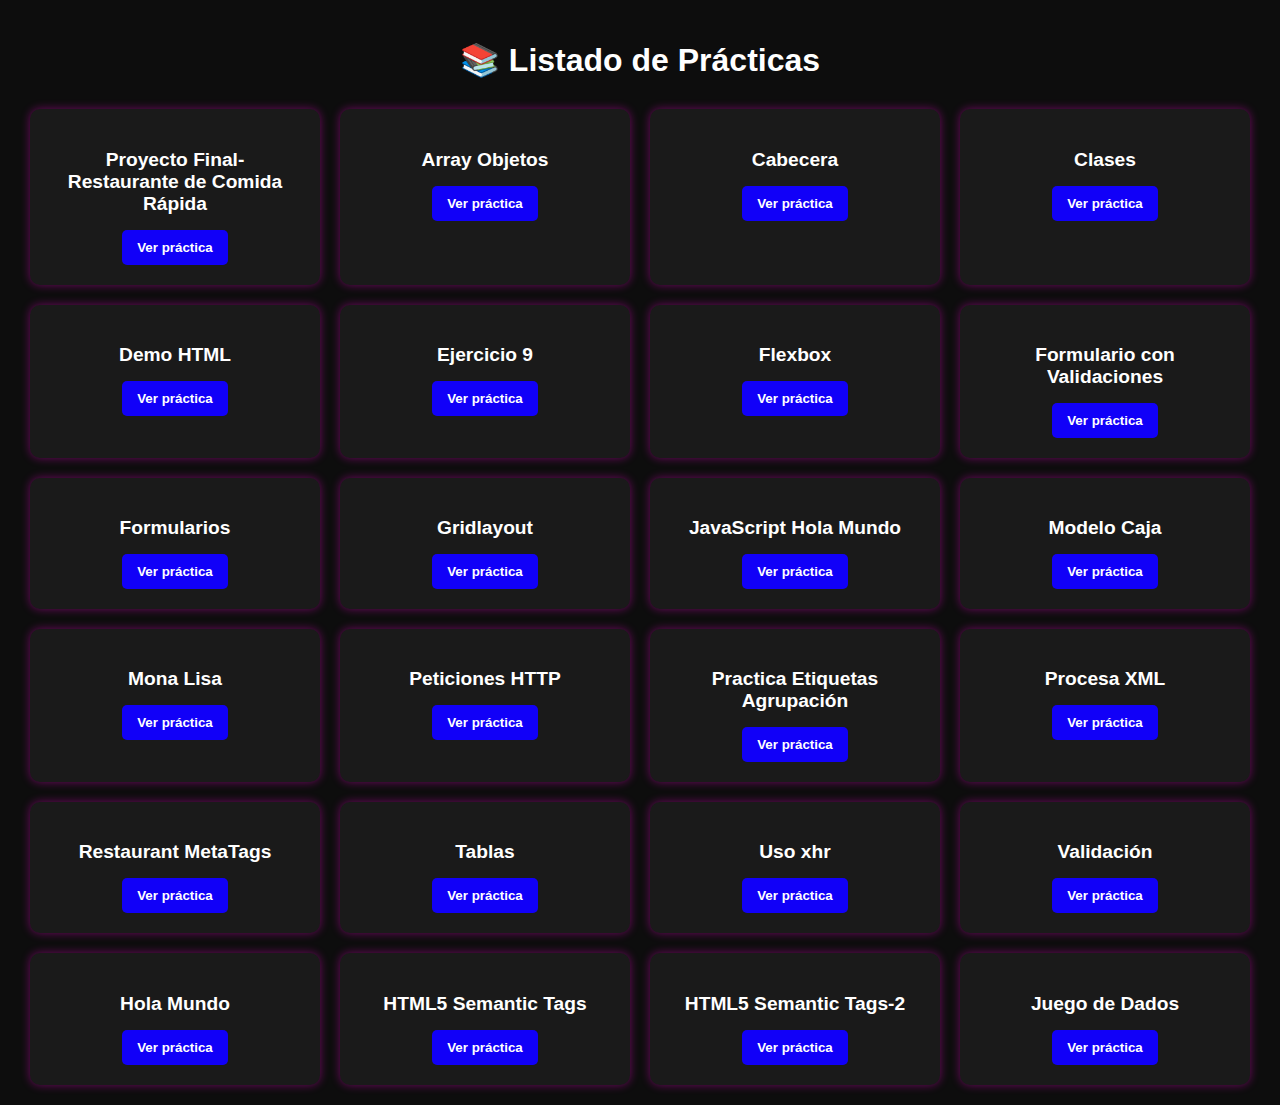
<file: index.html>
<!DOCTYPE html>
<html lang="en">
<head>
    <meta charset="UTF-8">
    <meta name="viewport" content="width=device-width, initial-scale=1.0">
    <link rel="stylesheet" href="estilos.css">
    <title>Lista de Prácticas</title>
    <meta name="description" content="¡Ven y prueba nuestra deliciosa comida rápida!">

<!-- Facebook Meta Tags -->
<meta property="og:url" content="https://aquino-reyes-glendy-monzerrat.github.io/ProgWeb/">
<meta property="og:type" content="website">
<meta property="og:title" content="Prácticas">
<meta property="og:description" content="Prácticas de la materia de programación web">
<meta property="og:image" content="https://raw.githubusercontent.com/Aquino-Reyes-Glendy-Monzerrat/ProgWeb/main/img.jpg
">

<!-- Twitter Meta Tags -->
<meta name="twitter:card" content="summary_large_image">
<meta property="twitter:domain" content="aquino-reyes-glendy-monzerrat.github.io">
<meta property="twitter:url" content="https://aquino-reyes-glendy-monzerrat.github.io/ProgWeb/">
<meta name="twitter:title" content="Prácticas">
<meta name="twitter:description" content="Prácticas de la materia de programación web">
<meta name="twitter:image" content="https://raw.githubusercontent.com/Aquino-Reyes-Glendy-Monzerrat/ProgWeb/main/img.jpg
">

</head>
<body>
     
 <h1>📚 Listado de Prácticas </h1>
    <div class="contenedor-practicas">

         <div class="practica">
        <h3>Proyecto Final- Restaurante de Comida Rápida</h3>
        <a href="https://aquino-reyes-glendy-monzerrat.github.io/ProyectoProgWeb/HTML/" target="_blank">
            <button>Ver práctica</button>
        </a>
    </div>

    <div class="practica">
        <h3>Array Objetos</h3>
        <a href="https://aquino-reyes-glendy-monzerrat.github.io/ProgWeb/ArrayObjetos/" target="_blank">
            <button>Ver práctica</button>
        </a>
    </div>
    
    <div class="practica">
        <h3>Cabecera</h3>
        <a href="https://aquino-reyes-glendy-monzerrat.github.io/ProgWeb/Cabecera/Ejercicio1.html" target="_blank">
            <button>Ver práctica</button>
        </a>
    </div>
    
    <div class="practica">
        <h3>Clases</h3>
        <a href="https://aquino-reyes-glendy-monzerrat.github.io/ProgWeb/Clases/" target="_blank">
            <button>Ver práctica</button>
        </a>
    </div>
    
    <div class="practica">
        <h3>Demo HTML</h3>
        <a href="https://aquino-reyes-glendy-monzerrat.github.io/ProgWeb/DemoHTML/paginaBasica.html" target="_blank">
            <button>Ver práctica</button>
        </a>
    </div>
    
    <div class="practica">
        <h3>Ejercicio 9</h3>
        <a href="https://aquino-reyes-glendy-monzerrat.github.io/ProgWeb/Ejercicio9/" target="_blank">
            <button>Ver práctica</button>
        </a>
    </div>
    
    <div class="practica">
        <h3>Flexbox</h3>
        <a href="https://aquino-reyes-glendy-monzerrat.github.io/ProgWeb/Flexbox/" target="_blank">
            <button>Ver práctica</button>
        </a>
    </div>
    
    <div class="practica">
        <h3>Formulario con Validaciones</h3>
        <a href="https://aquino-reyes-glendy-monzerrat.github.io/ProgWeb/FormularioConValidadciones/" target="_blank">
            <button>Ver práctica</button>
        </a>
    </div>
    
    <div class="practica">
        <h3>Formularios</h3>
        <a href="https://aquino-reyes-glendy-monzerrat.github.io/ProgWeb/Formularios/Ejemploforms.html" target="_blank">
            <button>Ver práctica</button>
        </a>
    </div>
    
    <div class="practica">
        <h3>Gridlayout</h3>
        <a href="https://aquino-reyes-glendy-monzerrat.github.io/ProgWeb/Gridlayout/" target="_blank">
            <button>Ver práctica</button>
        </a>
    </div>
    
    <div class="practica">
        <h3>JavaScript Hola Mundo</h3>
        <a href="https://aquino-reyes-glendy-monzerrat.github.io/ProgWeb/JavaScript/" target="_blank">
            <button>Ver práctica</button>
        </a>
    </div>
    
    <div class="practica">
        <h3>Modelo Caja</h3>
        <a href="https://aquino-reyes-glendy-monzerrat.github.io/ProgWeb/ModeloCaja/" target="_blank">
            <button>Ver práctica</button>
        </a>
    </div>
    
    <div class="practica">
        <h3>Mona Lisa</h3>
        <a href="https://aquino-reyes-glendy-monzerrat.github.io/ProgWeb/MonaLisa/ProyectoMonalisa.html" target="_blank">
            <button>Ver práctica</button>
        </a>
    </div>
    
    <div class="practica">
        <h3>Peticiones HTTP</h3>
        <a href="https://aquino-reyes-glendy-monzerrat.github.io/ProgWeb/PeticionesHTTP/" target="_blank">
            <button>Ver práctica</button>
        </a>
    </div>
    
    <div class="practica">
        <h3>Practica Etiquetas Agrupación</h3>
        <a href="https://aquino-reyes-glendy-monzerrat.github.io/ProgWeb/Practica_etiquetasagrupacion/" target="_blank">
            <button>Ver práctica</button>
        </a>
    </div>
    
    <div class="practica">
        <h3>Procesa XML</h3>
        <a href="https://aquino-reyes-glendy-monzerrat.github.io/ProgWeb/ProcesaXML/" target="_blank">
            <button>Ver práctica</button>
        </a>
    </div>
    
    <div class="practica">
        <h3>Restaurant MetaTags</h3>
        <a href="https://aquino-reyes-glendy-monzerrat.github.io/ProgWeb/RestauranttMetatags/" target="_blank">
            <button>Ver práctica</button>
        </a>
    </div>
    
    <div class="practica">
        <h3>Tablas</h3>
        <a href="https://aquino-reyes-glendy-monzerrat.github.io/ProgWeb/Tablas/Basicas.html" target="_blank">
            <button>Ver práctica</button>
        </a>
    </div>
    
    <div class="practica">
        <h3>Uso xhr</h3>
        <a href="https://aquino-reyes-glendy-monzerrat.github.io/ProgWeb/Usoxhr/" target="_blank">
            <button>Ver práctica</button>
        </a>
    </div>
    
    <div class="practica">
        <h3>Validación</h3>
        <a href="https://aquino-reyes-glendy-monzerrat.github.io/ProgWeb/Validacion/" target="_blank">
            <button>Ver práctica</button>
        </a>
    </div>
    
    <div class="practica">
        <h3>Hola Mundo</h3>
        <a href="https://aquino-reyes-glendy-monzerrat.github.io/ProgWeb/holamundo/etiquetas.html" target="_blank">
            <button>Ver práctica</button>
        </a>
    </div>
    
    <div class="practica">
        <h3>HTML5 Semantic Tags</h3>
        <a href="https://aquino-reyes-glendy-monzerrat.github.io/ProgWeb/html5-semantic-tags/index.html" target="_blank">
            <button>Ver práctica</button>
        </a>
    </div>

    <div class="practica">
        <h3>HTML5 Semantic Tags-2</h3>
        <a href="https://aquino-reyes-glendy-monzerrat.github.io/ProgWeb/html5-semantic-tags/index2.html" target="_blank">
            <button>Ver práctica</button>
        </a>
    </div>

    
    <div class="practica">
        <h3>Juego de Dados</h3>
        <a href="https://aquino-reyes-glendy-monzerrat.github.io/ProgWeb/Dados/" target="_blank">
            <button>Ver práctica</button>
        </a>
    </div>

</div>












</body>
</html>
</file>
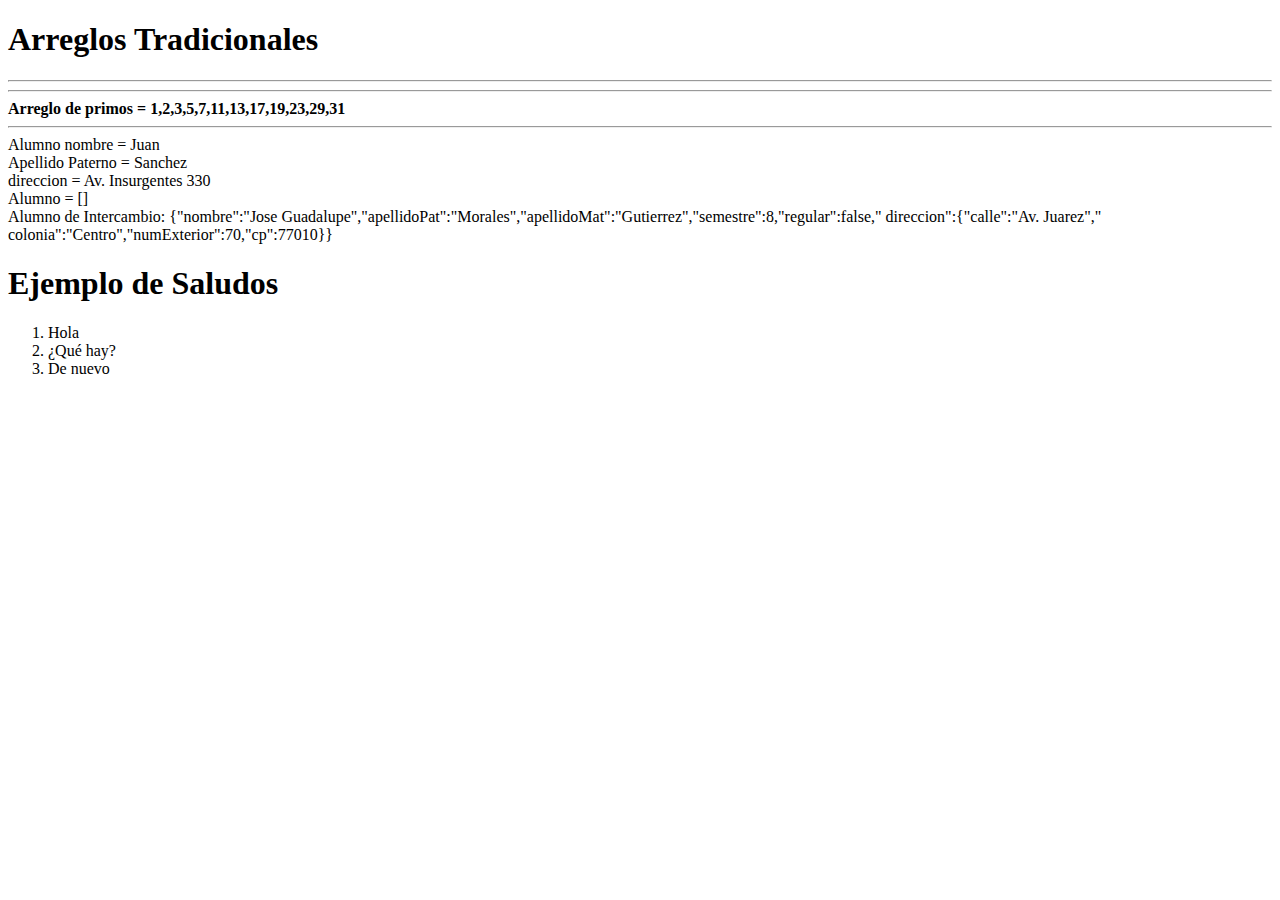
<file: ArrayObjetos/index.html>
<!DOCTYPE html>
<html lang="en">
<head>
    <meta charset="UTF-8">
    <meta name="viewport" content="width=device-width, initial-scale=1.0">

    <script src="funciones.js"></script>

    <title>Arreglos y objetos en JavaScript</title>

</head>
<body>

<h1>Arreglos Tradicionales</h1>
<hr>
<div id="divArrayIndice" class="poo"></div>

<div id="divAsociativos"  class="poo" ></div>

<div id="Objetos"  class="poo"></div>

<!-- 
<div id="divArrayIndice">Aquí va el contenido de este div</div> -->


<!--  Llamada a funciones js -->
<script>
    saludo();
    crearArrayTradicional();
    arraysAsociativo();
</script>

</body>
</html>
</file>
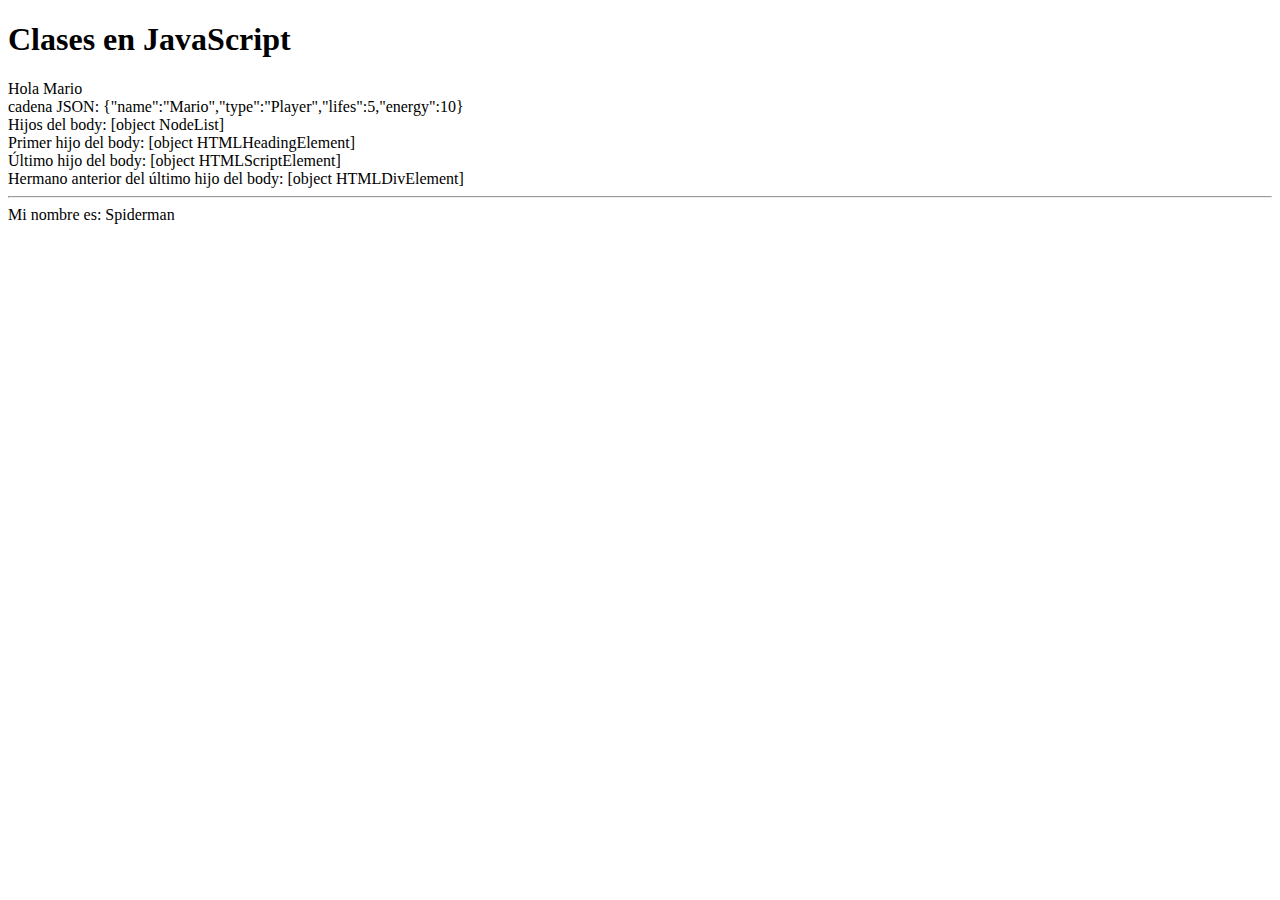
<file: Clases/index.html>
<!DOCTYPE html>
<html lang="en">
<head>
	<meta charset="UTF-8">
	<meta name="viewport" content="width=device-width, initial-scale=1.0">
	<script src="biblioteca.js"></script>
	<title>Uso de clases JavaScript</title>
</head>
<body>
	<h1>Clases en JavaScript</h1>
	<div id="divPoo" class="detalle"></div>
	<hr>
	<div id="divSegundo" class="detalle"></div>
	<script>
		const mario = new Personaje("Mario");   // '¡Bienvenido/a, Mario!'

		const divRes = document.querySelectorAll("div")[0]; //[divPoo, divSegundo]
		if (divRes){
		  //divRes.innerHTML = "Hola " + mario.hola();
		  divRes.innerHTML = `Hola ${mario.hola()}`;
		  divRes.innerHTML += "<br/>cadena JSON: " + JSON.stringify(mario);
		

		  divRes.innerHTML += "<br/>Hijos del body: " + document.body.childNodes;
		  divRes.innerHTML += "<br/>Primer hijo del body: " + document.body.firstElementChild;
		  divRes.innerHTML += "<br/>Último hijo del body: " + document.body.lastElementChild;
		  divRes.innerHTML += "<br/>Hermano anterior del último hijo del body: " + document.body.lastElementChild.previousElementSibling;

		}
	</script>
	<script src="juego.js">
	</script>
</body>
</html>
</file>
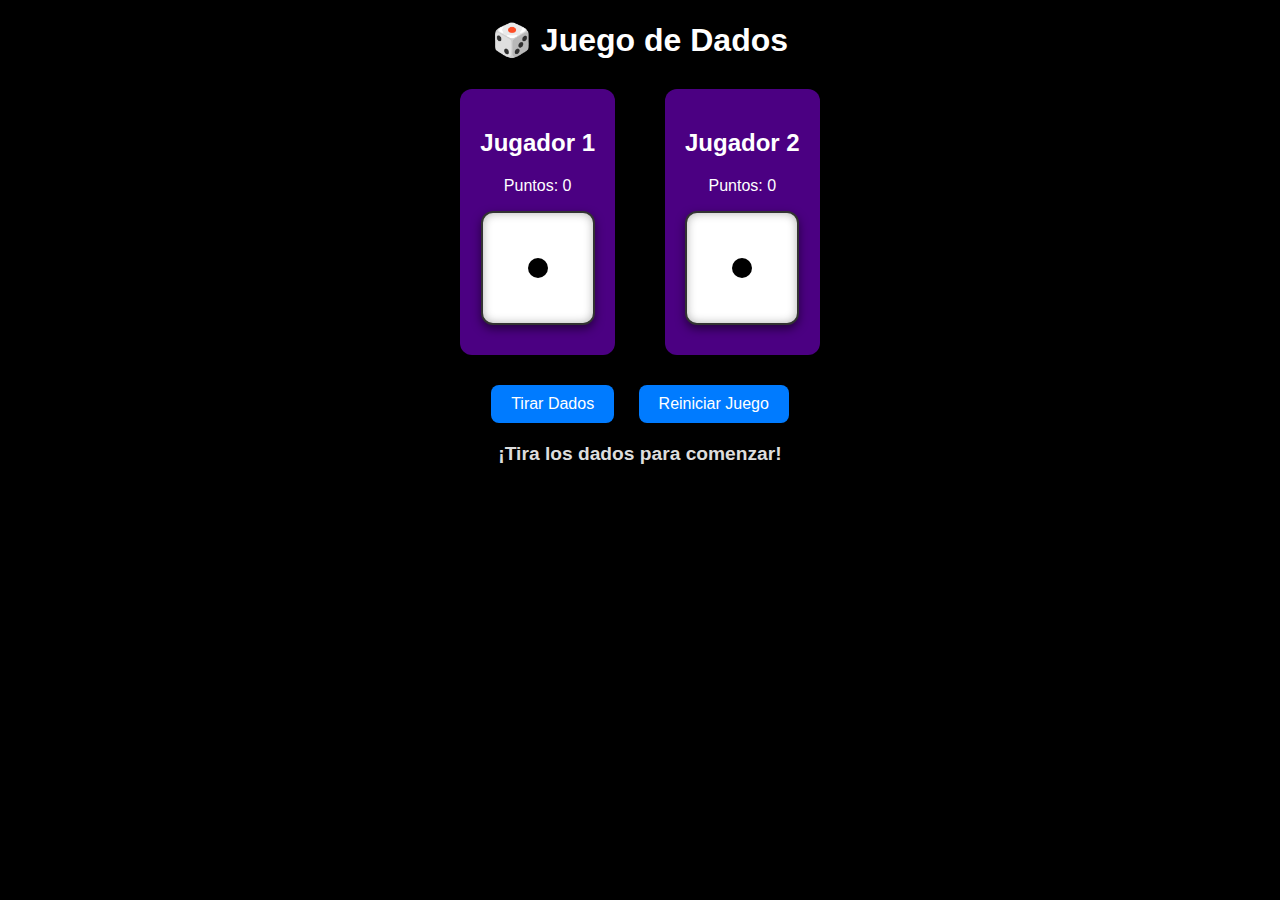
<file: Dados/index.html>
<!DOCTYPE html>
<html lang="es">
<head>
  <meta charset="UTF-8" />
  <meta name="viewport" content="width=device-width, initial-scale=1.0"/>
  <title>Juego de Dados</title>
  <link rel="stylesheet" href="estilos.css" />
</head>
<body>
  <h1>🎲 Juego de Dados</h1>
  
  <div class="juego">
    <div class="jugador">
      <h2>Jugador 1</h2>
      <p>Puntos: <span id="puntos1">0</span></p>
      <div class="dado" id="dado1"></div>
    </div>
    <div class="jugador">
      <h2>Jugador 2</h2>
      <p>Puntos: <span id="puntos2">0</span></p>
      <div class="dado" id="dado2"></div>
    </div>
  </div>
  
  <div class="botones">
    <button onclick="tirarDados()">Tirar Dados</button>
    <button onclick="reiniciarJuego()">Reiniciar Juego</button>
  </div>
<div id="resultado" class="mensaje"></div>

  <script src="script.js"></script>
</body>
</html>
</file>
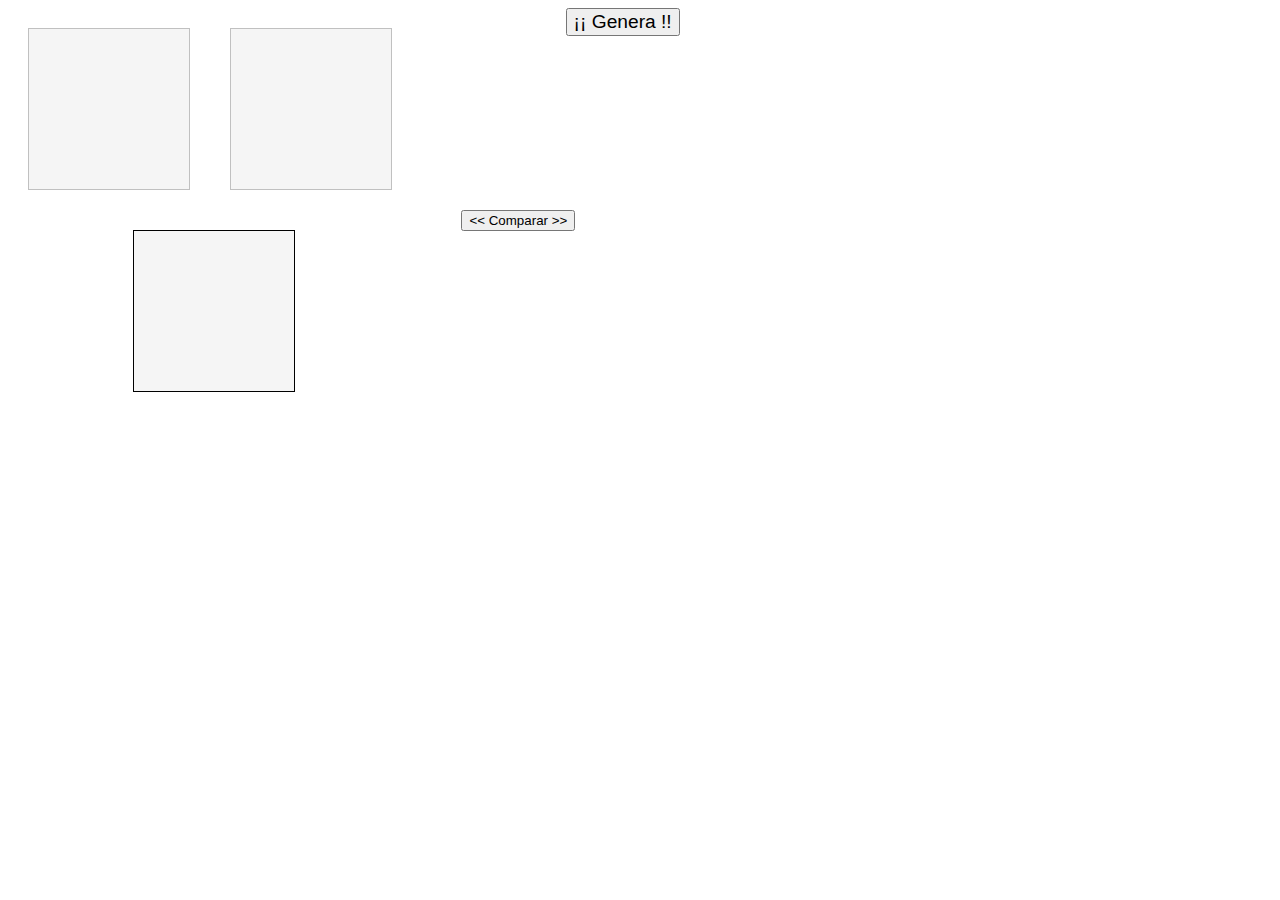
<file: Ejercicio9/index.html>
<!DOCTYPE html>
<html lang="en">

  <head>

    <meta charset="UTF-8" />

    <meta name="viewport" content="width=device-width, initial-scale=1.0" />

    <script src="javascript.js"></script>

    <link rel="stylesheet" href="estilos.css" />

    <title>Ejercicio 9-Dom</title>

  </head>

  <body>

    <input id="genera" type="button" value="¡¡ Genera !!" onclick="genera()" />

    <div id="primero"></div>

    <div id="segundo"></div>

    <div class="clear"></div>
  
    <input
      id="compara"
      type="button"
      value="<< Comparar >>"
      onclick="compara()"
    />
    
    <div id="resultado"></div>

  </body>
</html>
</file>
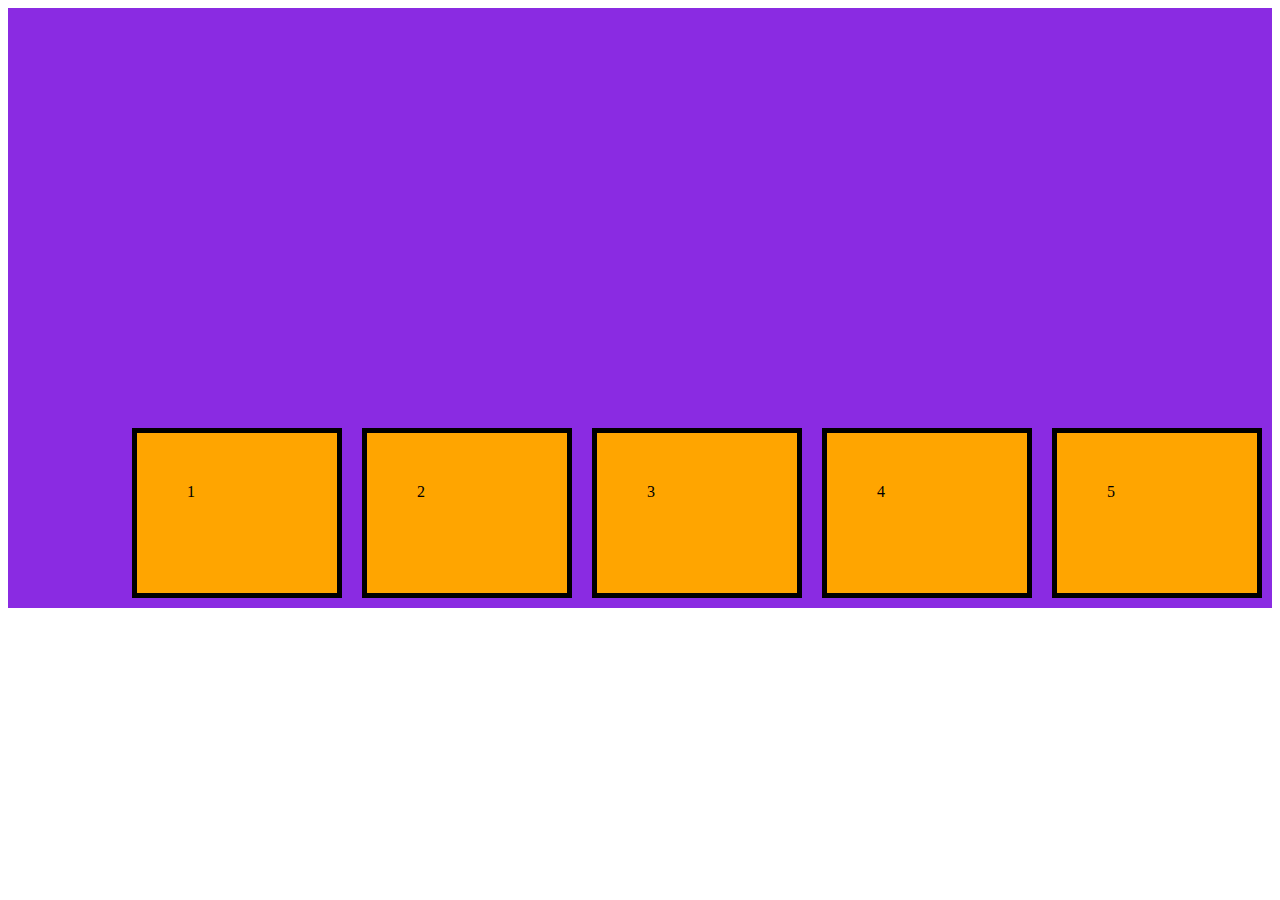
<file: Flexbox/index.html>
<!DOCTYPE html>
<html lang="en">
<head>
	<meta charset="UTF-8">
	<meta name="viewport" content="width=device-width, initial-scale=1.0">
	<link rel="stylesheet" href="estilos.css" />
	<title>Document</title>
</head>
<body>

		<div class="container"> <!-- Flex container -->

 		<div class="item item-1">1</div> <!-- Flex items -->
 		<div class="item item-2">2</div>
 		<div class="item item-3">3</div>

 		<div class="item item-4">4</div>
 		<div class="item item-5">5</div>
 		
		</div>

</body>
</html>
</file>
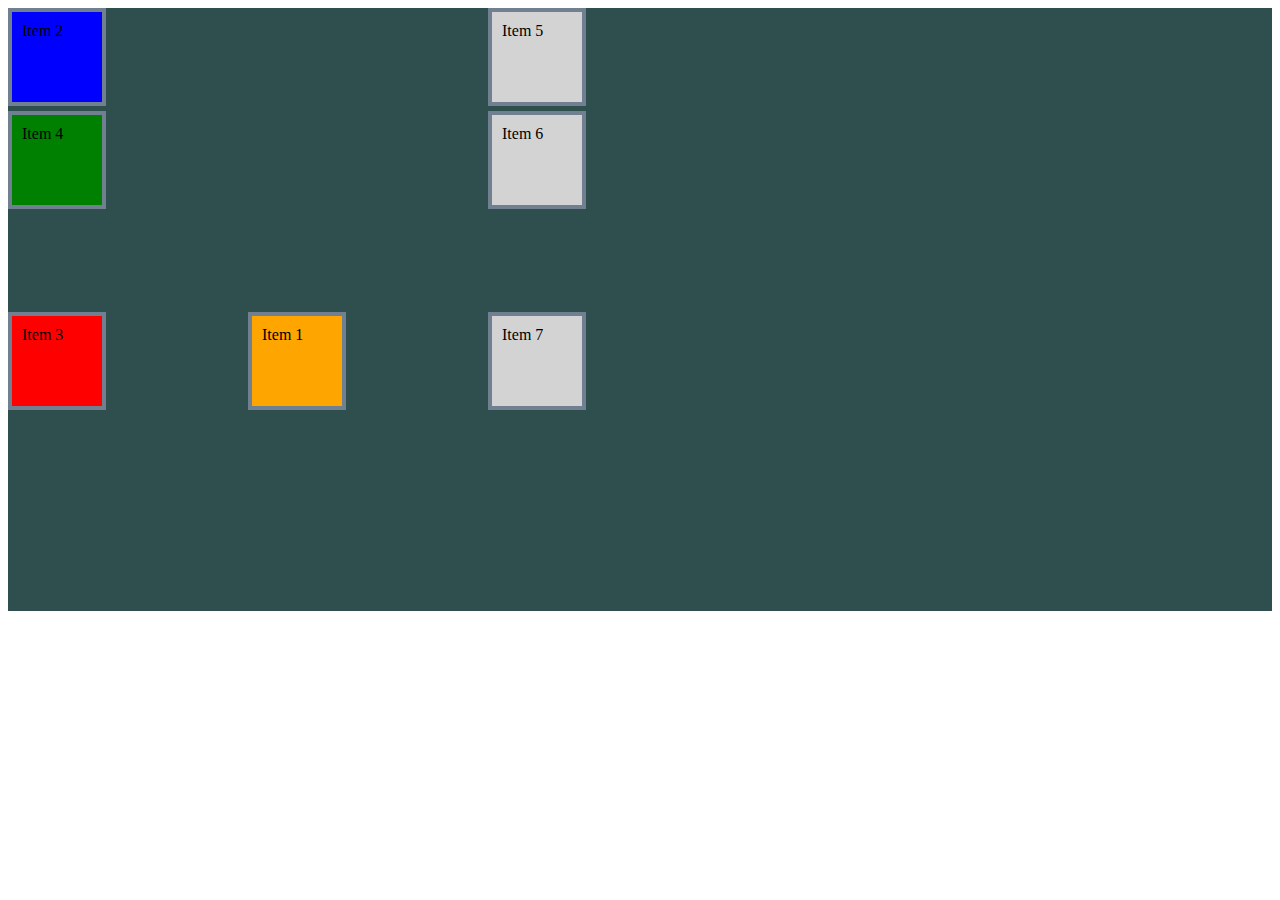
<file: Gridlayout/index.html>
<!doctype html>
<html lang="en">
	<head>
		<meta charset="UTF-8" />
		<meta name="viewport" content="width=device-width, initial-scale=1.0" />
		<meta name="google" content="notraslate"/>
		<link rel="stylesheet" href="estilos.css" />
		<title>Document</title>
	</head>
	<body>
		<div class="contenedor">
			<!-- contenedor -->

			<div class="item item-1">Item 1</div>
			<!-- cada uno de los ítems del grid -->

			<div class="item item-2">Item 2</div>

			<div class="item item-3">Item 3</div>

			<div class="item item-4">Item 4</div>

			<div class="item item-5">Item 5</div>

			<div class="item item-6">Item 6</div>

			<div class="item item-7">Item 7</div>



		</div>
	</body>
</html>
</file>
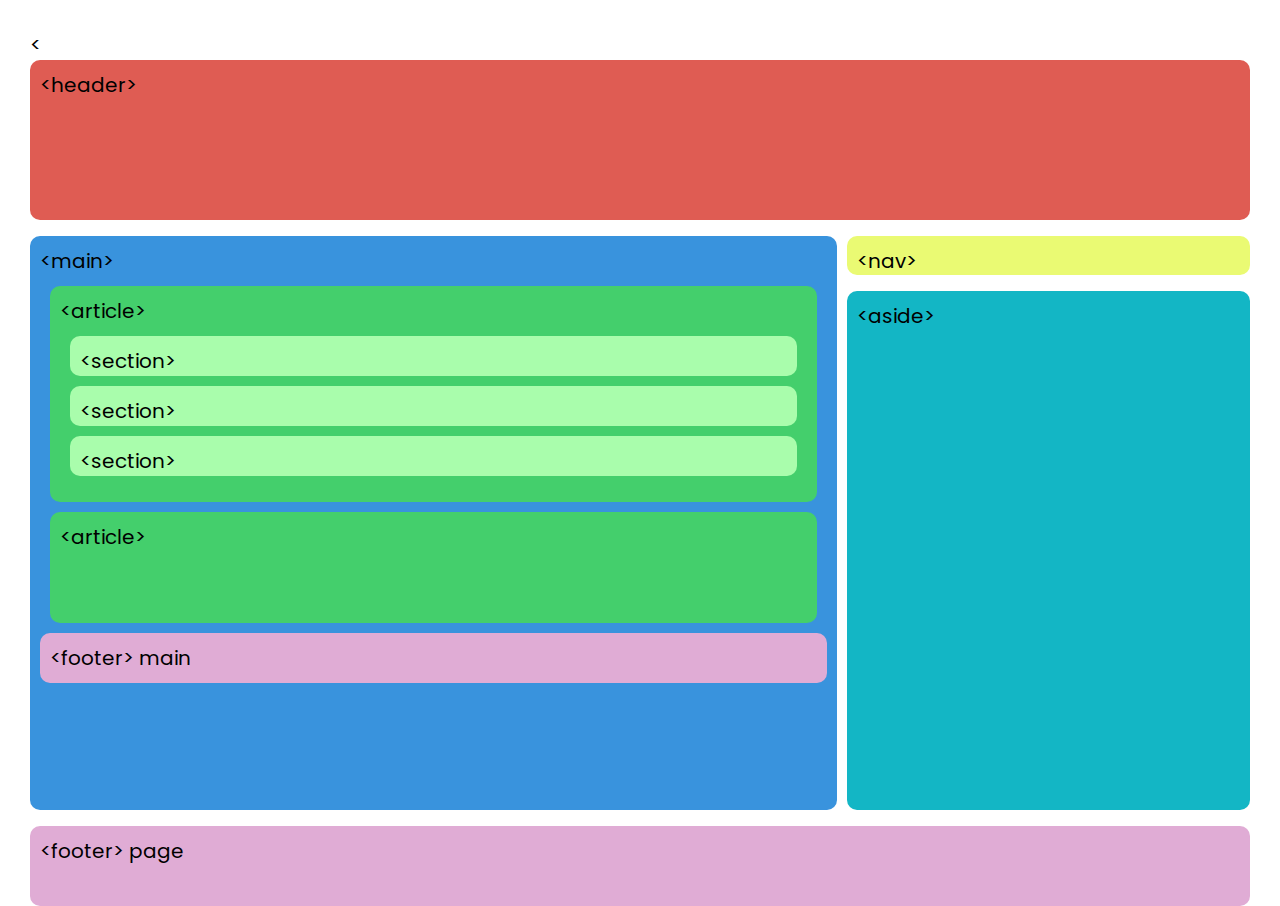
<file: html5-semantic-tags/index.html>
<<!DOCTYPE html>
<html lang="en">

<head>
  <meta charset="UTF-8">
  <meta name="viewport" content="width=device-width, initial-scale=1.0">
  <title>Semantic Tags</title>
</head>
<link rel="stylesheet" href="style.css">

<body>
  <div class="container">

    <header>&lt;header&gt;</header>

    <nav>&lt;nav&gt;</nav>

    <aside>&lt;aside&gt;</aside>

    <main>&lt;main&gt;

      <article>&lt;article&gt;

        <section>&lt;section&gt;</section>
        <section>&lt;section&gt;</section>
        <section>&lt;section&gt;</section>

      </article>


      <article class="article second-article">&lt;article&gt;
      </article>

      <footer class="footer-main">&lt;footer&gt; main</footer>

    </main>

    <footer>&lt;footer&gt; page</footer>

  </div>

</body>

</html>
</file>
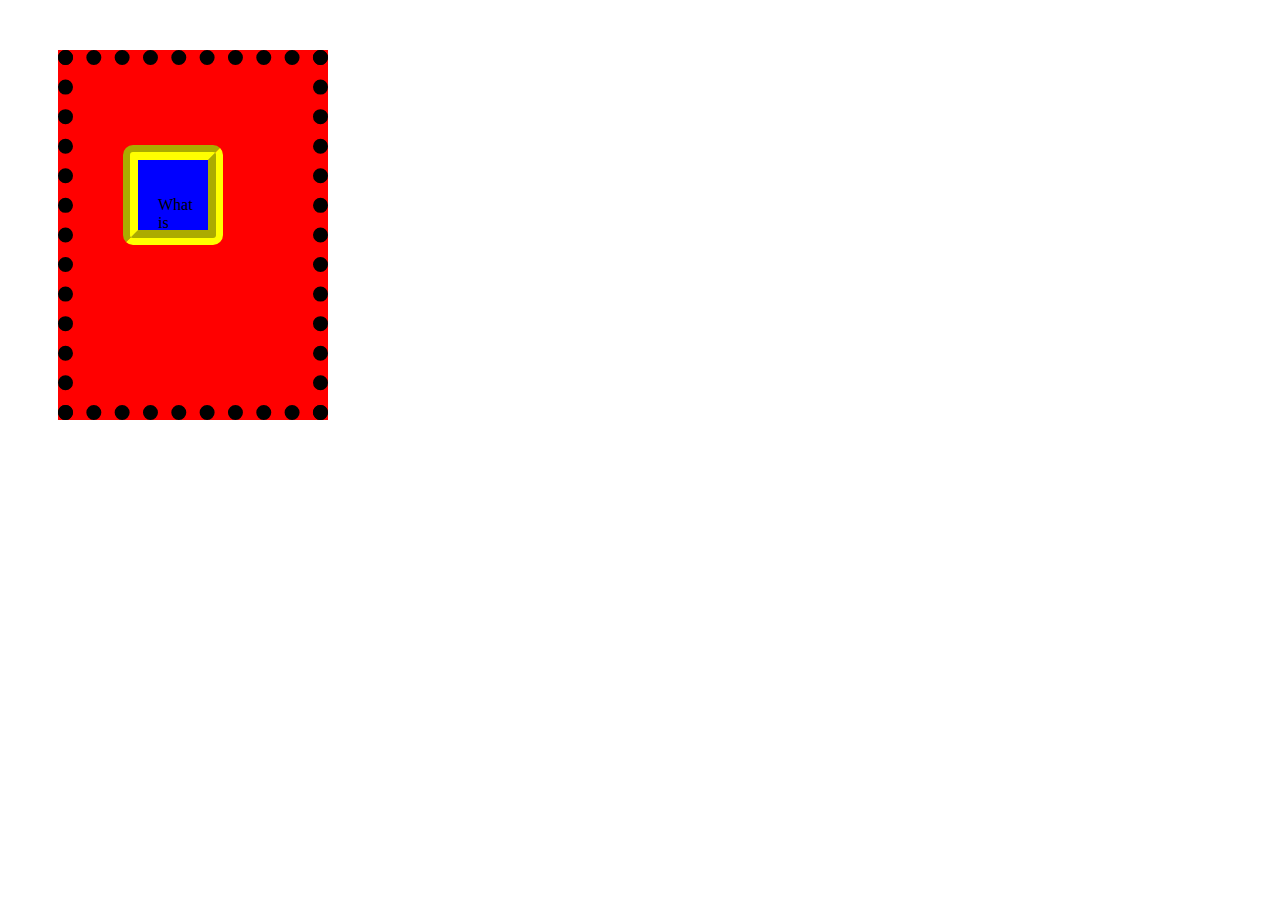
<file: ModeloCaja/index.html>
<!DOCTYPE html>
<html lang="en">
<head>
	<meta charset="UTF-8">
	<meta name="viewport" content="width=device-width, initial-scale=1.0">
	<link rel="stylesheet" href="estilos.css" />
	<title>Document</title>
</head>
<body>
	
<div id = "contenedor_principal">
	
<div id = "contenedor_hijo">
	<p>What is Lorem ipsum</p>
</div>


</div>


</body>
</html>
</file>
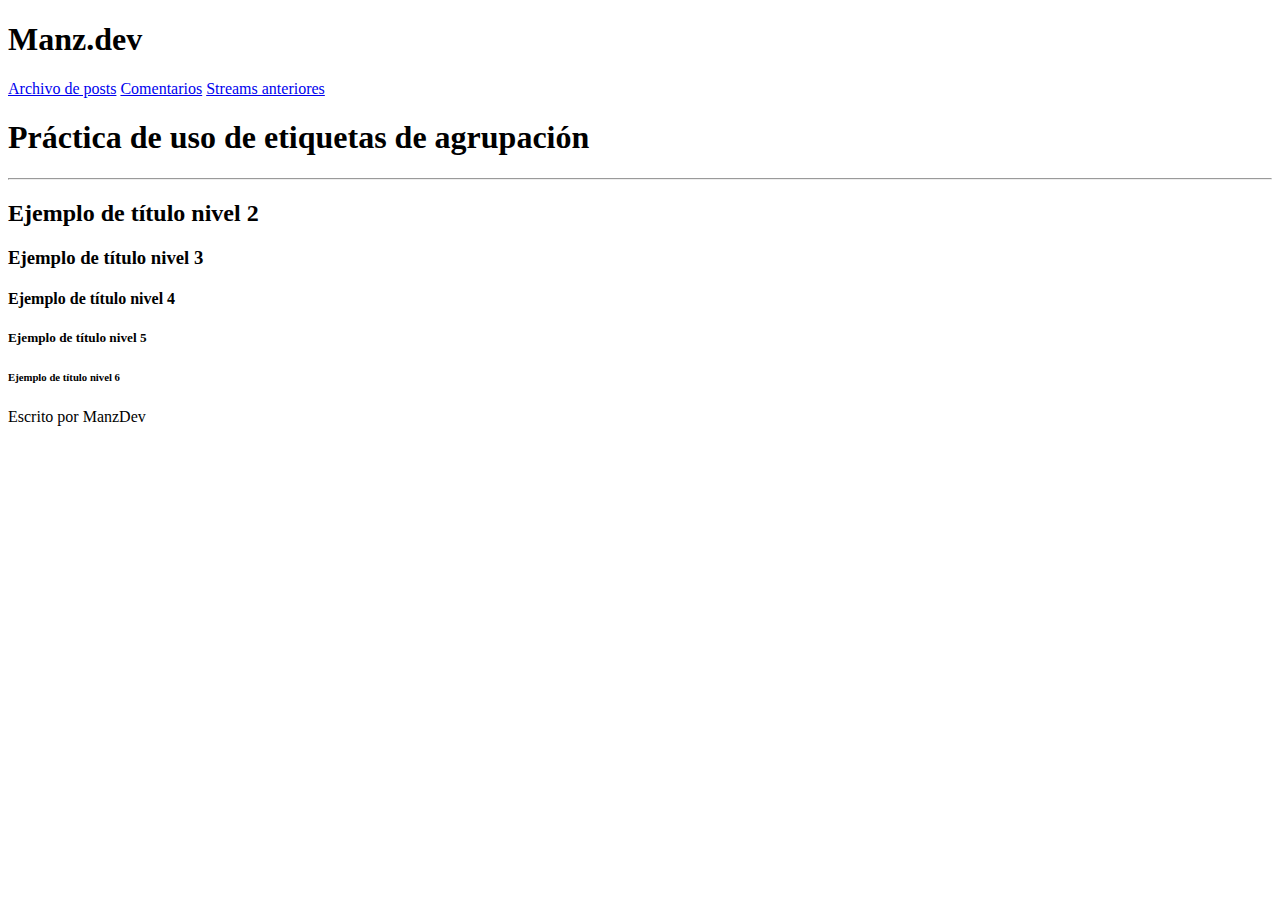
<file: Practica_etiquetasagrupacion/index.html>
<!DOCTYPE html>
<html lang="en">
<head>
	<meta charset="UTF-8">
	<meta name="viewport" content="width=device-width, initial-scale=1.0">
	<title>Prática de etiquetas de agrupación </title>




</head>

<body>

		<div class="page">
		  <header>
		    <h1>Manz.dev</h1>
		  </header>
		  <aside>
		  <nav>
		    <a href="/posts/">Archivo de posts</a>
		    <a href="/comments/">Comentarios</a>
		    <a href="/streams/">Streams anteriores</a>
		  </nav>
		</aside>
		  <main>
		   

		<h1>Práctica de uso de etiquetas de agrupación</h1>
		<hr>
			 <h2>Ejemplo de título nivel 2</h2>
			 <h3>Ejemplo de título nivel 3</h3>
			 <h4>Ejemplo de título nivel 4</h4>
			 <h5>Ejemplo de título nivel 5</h5>
			 <h6>Ejemplo de título nivel 6</h6>	


		  </main>
		  <footer>
		    <p>Escrito por ManzDev</p>
		  </footer>
		</div>



	





</body>
</html>
</file>
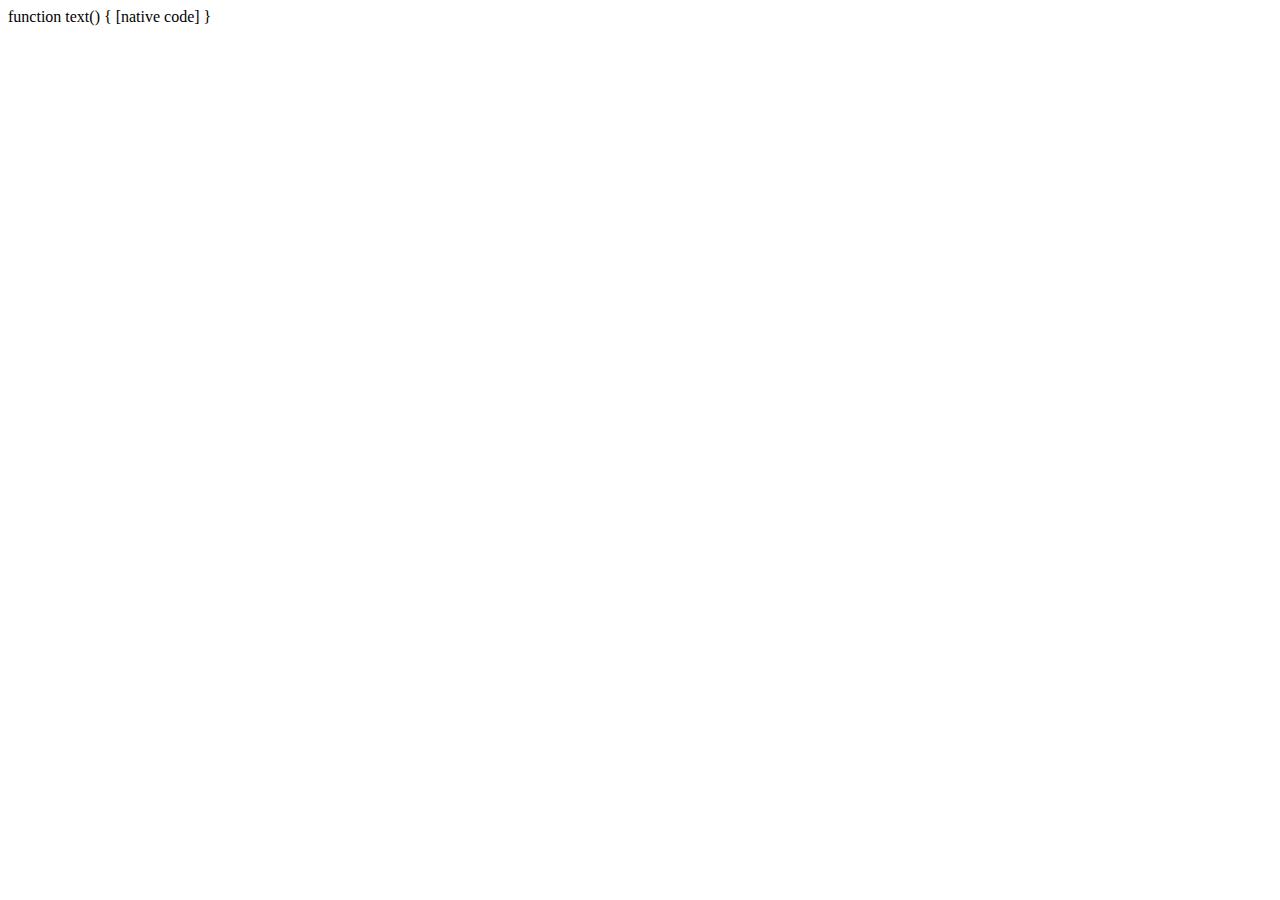
<file: ProcesaXML/index.html>
<!DOCTYPE html>
<html lang="en">
<head>
    <meta charset="UTF-8">
    <meta name="viewport" content="width=device-width, initial-scale=1.0">
    <script src="biblioteca.js"></script>
    <title>Procesamiento de Archivo XML</title>
</head>

 <body onload="cargarDatos()">

<div id="contenedor"></div>




</body>
</html>
</file>
<file: estilos.css>
body {
    font-family: Arial, sans-serif;
    background-color: #0d0d0d;
    color: #fff;
    margin: 0;
    padding: 20px;
    text-align: center;
}

h1 {
    margin-bottom: 30px;
}

.contenedor-practicas {
    display: flex;
    flex-wrap: wrap;
    justify-content: center;
    gap: 20px;
}

.practica {
    background-color: #1a1a1a;
    border-radius: 10px;
    padding: 20px;
    width: 250px;
    box-shadow: 0 0 10px rgba(255, 0, 221, 0.4);
    transition: transform 0.2s;
}

.practica:hover {
    transform: scale(1.05);
}

.practica h3 {
    margin-bottom: 15px;
    font-size: 1.2rem;
}

button {
    background-color: #1100f8;
    color: white;
    border: none;
    padding: 10px 15px;
    font-weight: bold;
    border-radius: 5px;
    cursor: pointer;
}

button:hover {
    background-color: #1eff69;
}
</file>
<file: Dados/estilos.css>
body {
  font-family: Arial, sans-serif;
  text-align: center;
  background-color: black; 
  color: white;
}

.juego {
  display: flex;
  justify-content: center;
  gap: 50px;
  margin-top: 30px;
}

.jugador {
  background: indigo; 
  padding: 20px;
  border-radius: 12px;
  box-shadow: 0 4px 15px rgba(0, 0, 0, 0.5); 
}

.dado {
  width: 100px;
  height: 100px;
  background-color: #fff;
  border: 2px solid #333;
  border-radius: 12px;
  display: grid;
  grid-template-columns: repeat(3, 1fr);
  grid-template-rows: repeat(3, 1fr);
  gap: 5px;
  margin: 10px auto;
  padding: 5px;
  box-shadow: inset 0 0 10px rgba(0, 0, 0, 0.3), 0 4px 10px rgba(0, 0, 0, 0.5); 
  
  background-size: cover;
}

.punto {
  width: 20px;
  height: 20px;
  background-color: black;
  border-radius: 50%;
  margin: auto;
  visibility: hidden;
}

.visible {
  visibility: visible;
}

.botones {
  margin-top: 20px;
}

button {
  padding: 10px 20px;
  margin: 10px;
  font-size: 16px;
  background-color: #007bff;
  color: white;
  border: none;
  border-radius: 8px;
  cursor: pointer;
}

button:hover {
  background-color: #06f361;
}

.mensaje {
  font-size: 1.2rem;
  margin-top: 10px;
  font-weight: bold;
  color: #ddd; 
  text-align: center;
}
</file>
<file: Ejercicio9/estilos.css>
#primero,#segundo,#resultado {
  width: 150px;
  height: 150px;
  border: thin solid silver;
  background: #f5f5f5;
  float: left;
  margin: 20px;
  font-size: 6em;
  color: #333;
  text-align: center;
  padding: 5px;
  font-family: Arial, Helvetica, sans-serif;
}

#primero p,#segundo p,#resultado p {
  margin: 0.2em 0;
}

#resultado {
  margin-left: 1.3em;
  border-color: black;
}

.clear {
  clear: both;
}

#compara {
  margin-left: 11em;
}

#genera {
  font-size: 1.2em;
  margin-left: 8em;
}
</file>
<file: Flexbox/estilos.css>
.container{

display: flex;
height: 600px;
/*
flex-direction: column-reverse;
flex-wrap: wrap;
*/
flex-flow: row wrap;
background-color:blueviolet ;
justify-content:end ;
/*align-items: center; */

align-content: end;

}


.item{
background-color:orange;
width: 100px;
height: 60px;
border: 5px solid black;
margin: 10px;
padding: 50px;

}
</file>
<file: Gridlayout/estilos.css>
.contenedor {

  /*solo grid se queda grande*/

  display: grid;
  background: darkslategrey;

grid-template-areas: "cabecera cabecera cabecera cabecera "
    "subcabecera subcabecera subcabecera subcabecera"
              "esq-inf-izq esq-inf-izq esq-inf-der esq-inf-der";

  grid-template-columns:  repeat(4, 120px) 200px;
  grid-template-rows: repeat(2, 1fr 2fr);
 /* gap: 10px 5px;*/
grid-column gap:10px ;
grid-row-gap: 5px;

grid-auto-flow: row;






}


.item{
 width: 70px;
 height: 70px;
 padding: 10px;
 border: 4px solid slategrey;
 /*margin: 10px;*/
 background-color: lightgrey;

}




.item-2 { grid-area: cabecera; background: blue; }
.item-3 { grid-area: esq-inf-izq; background: red; }
.item-4 { grid-area: subcabecera; background: green; }
.item-1 { grid-area: esq-inf-der; background: orange; }
</file>
<file: html5-semantic-tags/style.css>
@import url('https://fonts.googleapis.com/css2?family=Poppins&display=swap');

* {
  margin: 0;
  padding: 0;
  box-sizing: border-box;
}

body {
  width: 100vw;
  height: 100vh;
  padding: 30px;
  font-family: 'Poppins', sans-serif;
  font-size: 20px;
  background-color: #fff;
}

.container {
  display: grid;
  grid-template-areas:
    "header header header"
    "main main navigation"
    "main main aside"
    "footer footer footer";
  /* grid-template-columns: 1fr 1fr 1fr; */
  grid-template-rows: 20% 5% 65% 10%;
  column-gap: 10px;
  row-gap: 16px;
  height: 95%;
}

.container * {
  border-radius: 10px;
  padding: 10px;
}

header {
  grid-area: header;
  background-color: #df5c53;
}

nav {
  grid-area: navigation;
  background-color: #eafa73;
}

aside {
  grid-area: aside;
  background-color: #13b6c5;
}

main {
  grid-area: main;
  background-color: #3993DD;
  height: 100%;
  padding: 10px;
}

article {
  background-color: #44CF6C;
  margin: 10px;
  height: 13.5rem;
}

.second-article {
  height: 20%;
}

section {
  background-color: #A9FDAC;
  margin: 10px;
  height: 2.5rem;
}

.footer-main {
  background-color: #E0ACD5;
}

footer {
  grid-area: footer;
  background-color: #E0ACD5;
}
</file>
<file: ModeloCaja/estilos.css>
#contenedor_principal{

	width: 200px;
	height: 300px;
	padding: 20px;
	margin: 50px;
	border:15px dotted; green;
	background: red;
	box-sizing: content-box;
		
}


#contenedor_hijo{

	width: 100px;
	height: 100px;
	padding: 20px;
	margin: 60px 30px;
	border:15px groove yellow;
	background: blue; 
	box-sizing: border-box;
	overflow: scroll;
	border-radius: 10px;
	
}
</file>
